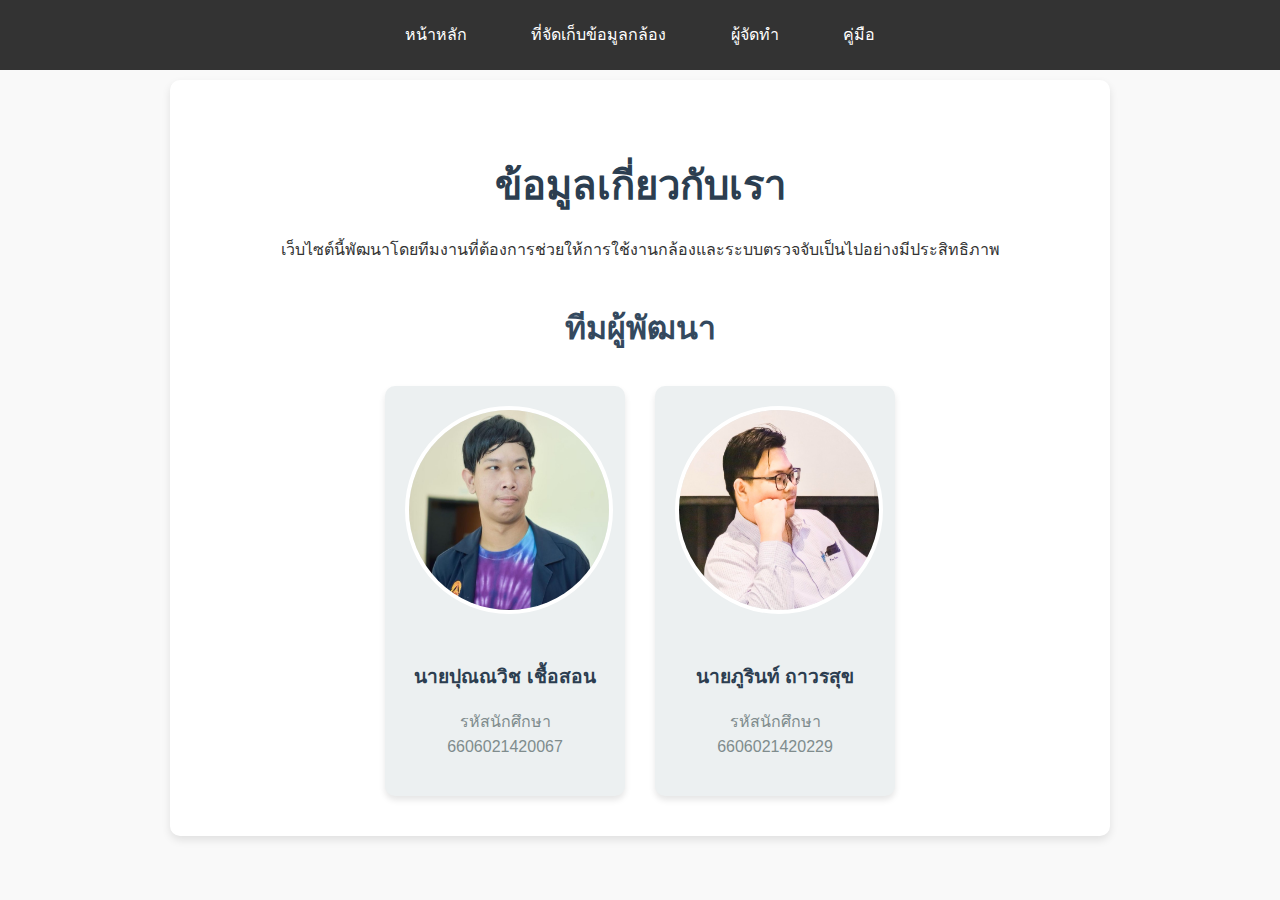
<file: templates/about.html>
<!DOCTYPE html>
<html lang="th">

<head>
    <meta charset="UTF-8">
    <meta name="viewport" content="width=device-width, initial-scale=1.0">
    <title>About</title>
    <style>
        body {
            font-family: Arial, sans-serif;
            background-color: #f9f9f9;
            margin: 0;
            padding: 0;
            padding-top: 60px;
            line-height: 1.6;
            color: #333;
        }

        header {
            background-color: #333;
            color: white;
            padding: 10px 20px;
            text-align: center;
        }

        header img {
            width: 50px;
            height: auto;
            vertical-align: middle;
        }

        header h1 {
            display: inline;
            margin-left: 10px;
            font-size: 2rem;
        }

        nav {
            position: fixed;
            top: 0;
            left: 0;
            width: 100%;
            background-color: #333;
            padding: 12px 0;
            text-align: center;
            z-index: 1000;
            /* เพื่อให้แถบอยู่ด้านบนสุด */
        }

        nav a {
            color: white;
            text-decoration: none;
            padding: 10px 15px;
            margin: 0 15px;
            display: inline-block;
            border-radius: 5px;
            transition: background-color 0.3s ease;
        }

        nav a:hover {
            background-color: #555;
            color: white;
            transform: scale(1.05);
        }

        .content {
            text-align: center;
            padding: 40px 20px;
            background-color: #fff;
            border-radius: 10px;
            box-shadow: 0 4px 8px rgba(0, 0, 0, 0.1);
            margin: 20px auto;
            max-width: 900px;
        }

        h2 {
            font-size: 2.5rem;
            margin-bottom: 20px;
            color: #2c3e50;
        }

        h3 {
            font-size: 2rem;
            margin-top: 40px;
            color: #34495e;
        }

        .team {
            display: flex;
            justify-content: center;
            gap: 30px;
            margin-top: 30px;
        }

        .member {
            text-align: center;
            background-color: #ecf0f1;
            border-radius: 10px;
            padding: 20px;
            width: 200px;
            box-shadow: 0 4px 6px rgba(0, 0, 0, 0.1);
        }

        .member img {
            width: 200px;
            height: 200px;
            border-radius: 50%;
            border: 4px solid #fff;
            margin-bottom: 15px;
        }

        .member h4 {
            font-size: 1.2rem;
            margin-bottom: 10px;
            color: #2c3e50;
        }

        .member p {
            font-size: 1rem;
            color: #7f8c8d;
        }
    </style>
</head>

<body>

    <nav>
        <a href="/homepage">หน้าหลัก</a>
        <a href="/ss17">ที่จัดเก็บข้อมูลกล้อง</a>
        <a href="/about">ผู้จัดทำ</a>
        <a href="/manual">คู่มือ</a>
    </nav>

    <div class="content">
        <h2>ข้อมูลเกี่ยวกับเรา</h2>
        <p>เว็บไซต์นี้พัฒนาโดยทีมงานที่ต้องการช่วยให้การใช้งานกล้องและระบบตรวจจับเป็นไปอย่างมีประสิทธิภาพ</p>

        <h3>ทีมผู้พัฒนา</h3>
        <div class="team">
            <div class="member">
                <img src="..\static\punnawich.jpg" alt="นายปุณณวิช  เชื้อสอนA">
                <h4>นายปุณณวิช เชื้อสอน </h4>
                <p>รหัสนักศึกษา 6606021420067</p>
            </div>
            <div class="member">
                <img src="..\static\purin.jpg" alt="นายภูรินท์  ถาวรสุข">
                <h4>นายภูรินท์ ถาวรสุข</h4>
                <p>รหัสนักศึกษา 6606021420229</p>
            </div>
        </div>
    </div>

</body>

</html>
</file>
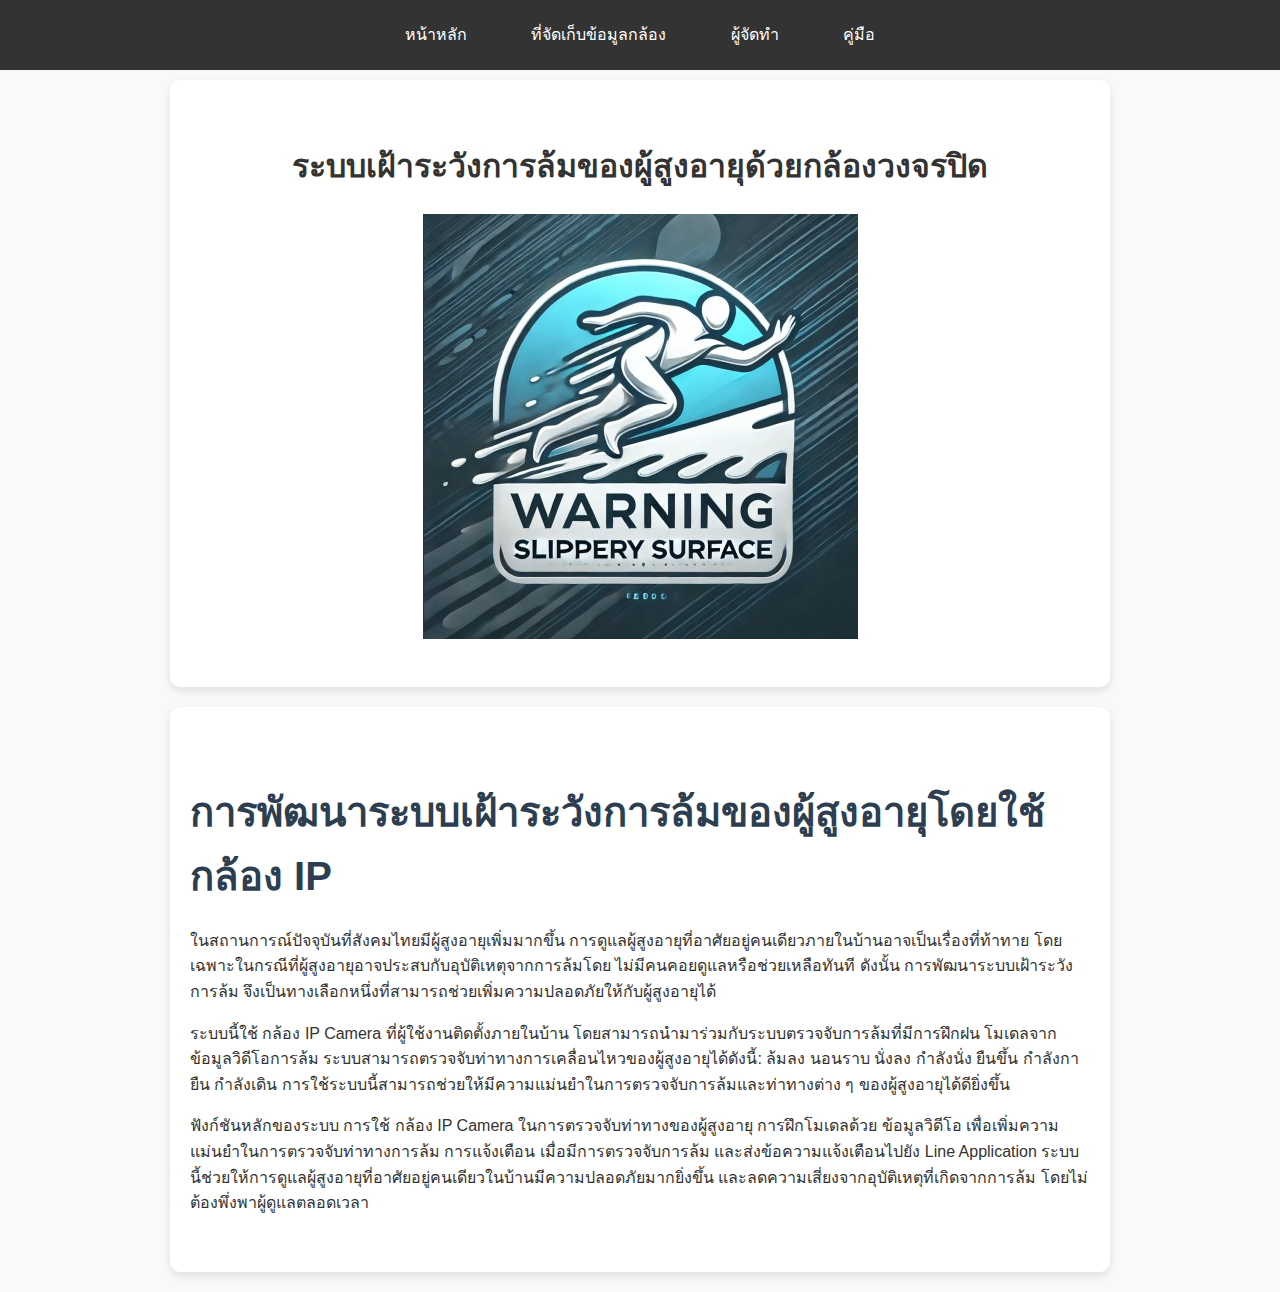
<file: templates/homepage.html>
<!DOCTYPE html>
<html lang="th">

<head>
    <meta charset="UTF-8">
    <meta name="viewport" content="width=device-width, initial-scale=1.0">
    <title>About</title>
    <style>
        body {
            font-family: Arial, sans-serif;
            background-color: #f9f9f9;
            margin: 0;
            padding: 0;
            padding-top: 60px;
            line-height: 1.6;
            color: #333;
        }

        header {
            background-color: #333;
            color: white;
            padding: 10px 20px;
            text-align: center;
        }

        header img {
            width: 50px;
            height: auto;
            vertical-align: middle;
        }

        header h1 {
            display: inline;
            margin-left: 10px;
            font-size: 2rem;
        }

        nav {
            position: fixed;
            top: 0;
            left: 0;
            width: 100%;
            background-color: #333;
            padding: 12px 0;
            text-align: center;
            z-index: 1000;
            /* เพื่อให้แถบอยู่ด้านบนสุด */
        }

        nav a {
            color: white;
            text-decoration: none;
            padding: 10px 15px;
            margin: 0 15px;
            display: inline-block;
            border-radius: 5px;
            transition: background-color 0.3s ease;
        }

        nav a:hover {
            background-color: #555;
            color: white;
            transform: scale(1.05);
            /* ทำให้ลิงค์ขยายขึ้นเล็กน้อยเมื่อโฮเวอร์ */
        }

        .content {
            /* text-align: center; */
            padding: 40px 20px;
            background-color: #fff;
            border-radius: 10px;
            box-shadow: 0 4px 8px rgba(0, 0, 0, 0.1);
            margin: 20px auto;
            max-width: 900px;
        }

        h2 {
            font-size: 2.5rem;
            margin-bottom: 20px;
            color: #2c3e50;
        }

        h3 {
            font-size: 2rem;
            margin-top: 40px;
            color: #34495e;
        }

        .team {
            display: flex;
            justify-content: center;
            gap: 30px;
            margin-top: 30px;
        }

        .member {
            text-align: center;
            background-color: #ecf0f1;
            border-radius: 10px;
            padding: 20px;
            width: 200px;
            box-shadow: 0 4px 6px rgba(0, 0, 0, 0.1);
        }

        .member img {
            width: 200px;
            height: 200px;
            border-radius: 50%;
            border: 4px solid #fff;
            margin-bottom: 15px;
        }

        .member h4 {
            font-size: 1.2rem;
            margin-bottom: 10px;
            color: #2c3e50;
        }

        .member p {
            font-size: 1rem;
            color: #7f8c8d;
        }
    </style>
</head>

<body>

    <nav>
        <a href="/homepage">หน้าหลัก</a>
        <a href="/ss17">ที่จัดเก็บข้อมูลกล้อง</a>
        <a href="/about">ผู้จัดทำ</a>
        <a href="/manual">คู่มือ</a>
    </nav>

    <div class="content">
        <center>
            <h1>ระบบเฝ้าระวังการล้มของผู้สูงอายุด้วยกล้องวงจรปิด </h1>
            <img src="..\static\logo.jpg" alt="Logo">
        </center>

    </div>

    <div>


        <div class="content">
            <h2>การพัฒนาระบบเฝ้าระวังการล้มของผู้สูงอายุโดยใช้กล้อง IP</h2>

            <p>ในสถานการณ์ปัจจุบันที่สังคมไทยมีผู้สูงอายุเพิ่มมากขึ้น
                การดูแลผู้สูงอายุที่อาศัยอยู่คนเดียวภายในบ้านอาจเป็นเรื่องที่ท้าทาย
                โดยเฉพาะในกรณีที่ผู้สูงอายุอาจประสบกับอุบัติเหตุจากการล้มโดย
                ไม่มีคนคอยดูแลหรือช่วยเหลือทันที ดังนั้น การพัฒนาระบบเฝ้าระวังการล้ม
                จึงเป็นทางเลือกหนึ่งที่สามารถช่วยเพิ่มความปลอดภัยให้กับผู้สูงอายุได้</p>

            <p>ระบบนี้ใช้ กล้อง IP Camera ที่ผู้ใช้งานติดตั้งภายในบ้าน
                โดยสามารถนำมาร่วมกับระบบตรวจจับการล้มที่มีการฝึกฝน
                โมเดลจากข้อมูลวิดีโอการล้ม ระบบสามารถตรวจจับท่าทางการเคลื่อนไหวของผู้สูงอายุได้ดังนี้:

                ล้มลง นอนราบ นั่งลง กำลังนั่ง ยืนขึ้น กำลังกายืน กำลังเดิน

                การใช้ระบบนี้สามารถช่วยให้มีความแม่นยำในการตรวจจับการล้มและท่าทางต่าง ๆ ของผู้สูงอายุได้ดียิ่งขึ้น</p>

            <p>ฟังก์ชันหลักของระบบ
                การใช้ กล้อง IP Camera ในการตรวจจับท่าทางของผู้สูงอายุ
                การฝึกโมเดลด้วย ข้อมูลวิดีโอ เพื่อเพิ่มความแม่นยำในการตรวจจับท่าทางการล้ม
                การแจ้งเตือน เมื่อมีการตรวจจับการล้ม และส่งข้อความแจ้งเตือนไปยัง Line Application
                ระบบนี้ช่วยให้การดูแลผู้สูงอายุที่อาศัยอยู่คนเดียวในบ้านมีความปลอดภัยมากยิ่งขึ้น
                และลดความเสี่ยงจากอุบัติเหตุที่เกิดจากการล้ม โดยไม่ต้องพึ่งพาผู้ดูแลตลอดเวลา</p>


</body>

</html>
</file>
